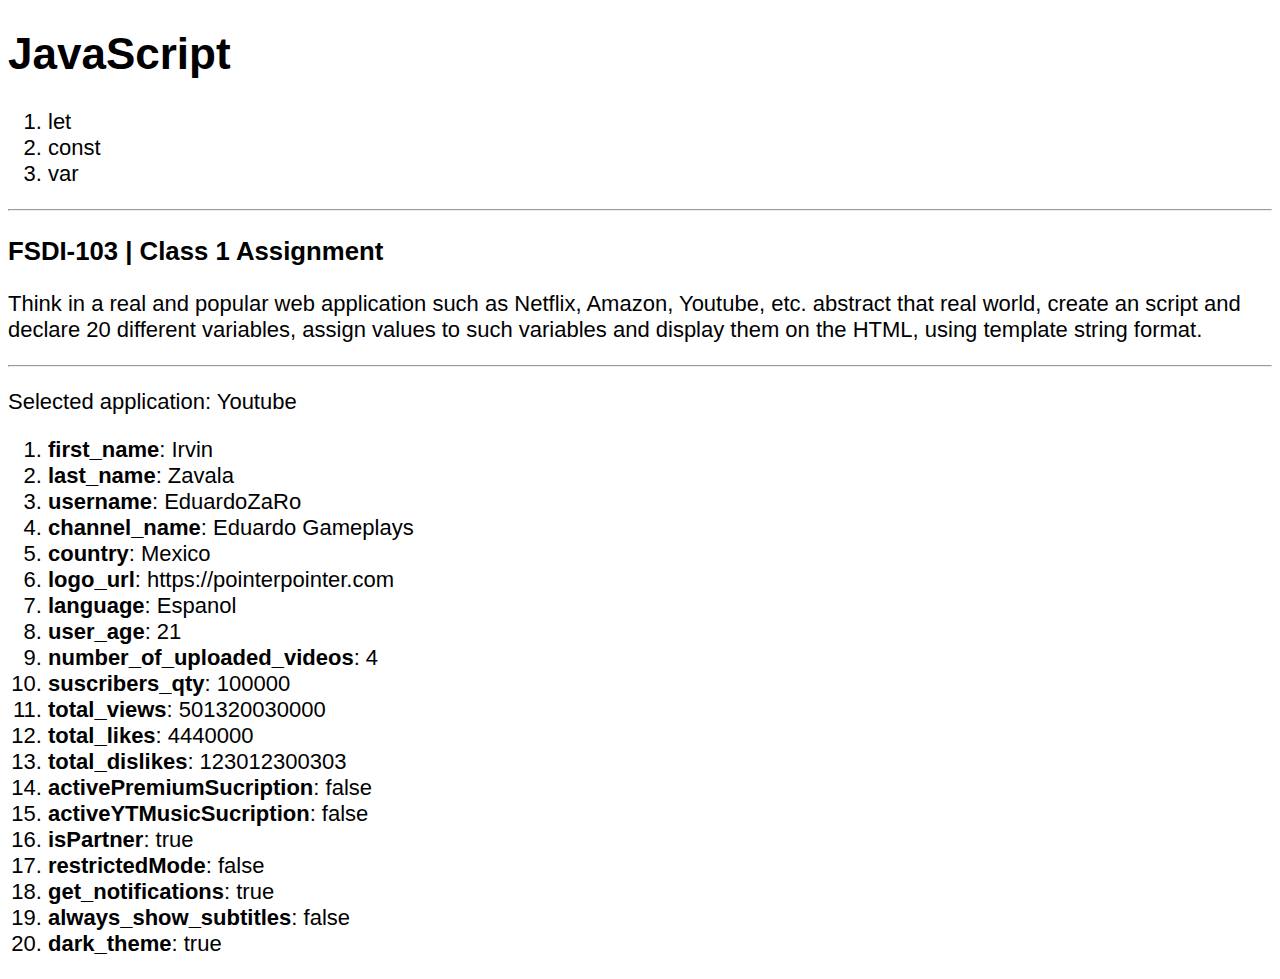
<file: Class 1/index.html>
<!DOCTYPE html>
<html lang="en">
<head>
    <meta charset="UTF-8">
    <meta name="viewport" content="width=device-width, initial-scale=1.0">
    <title>JavaScript variables</title>
    <style>
        body{
            font-family:arial;
            font-size:22px;
        }
    </style>
</head>
<body>
    <h1>JavaScript</h1>
    <ol>
        <li>let</li>
        <li>const</li>
        <li>var</li>
    </ol>
    <!-- <script src="scripts/practicing-variables.js"></script> -->
    <hr>
    <h3>FSDI-103 | Class 1 Assignment</h3>
    <p>Think in a real and popular web application such as Netflix, Amazon, Youtube, etc. abstract that real world, create an script and declare 20 different variables, assign values to such variables and display them on the HTML, using template string format.</p>
    <hr>
    <script src="./scripts/class-1-assignment.js"></script>
</body>
</html>
</file>
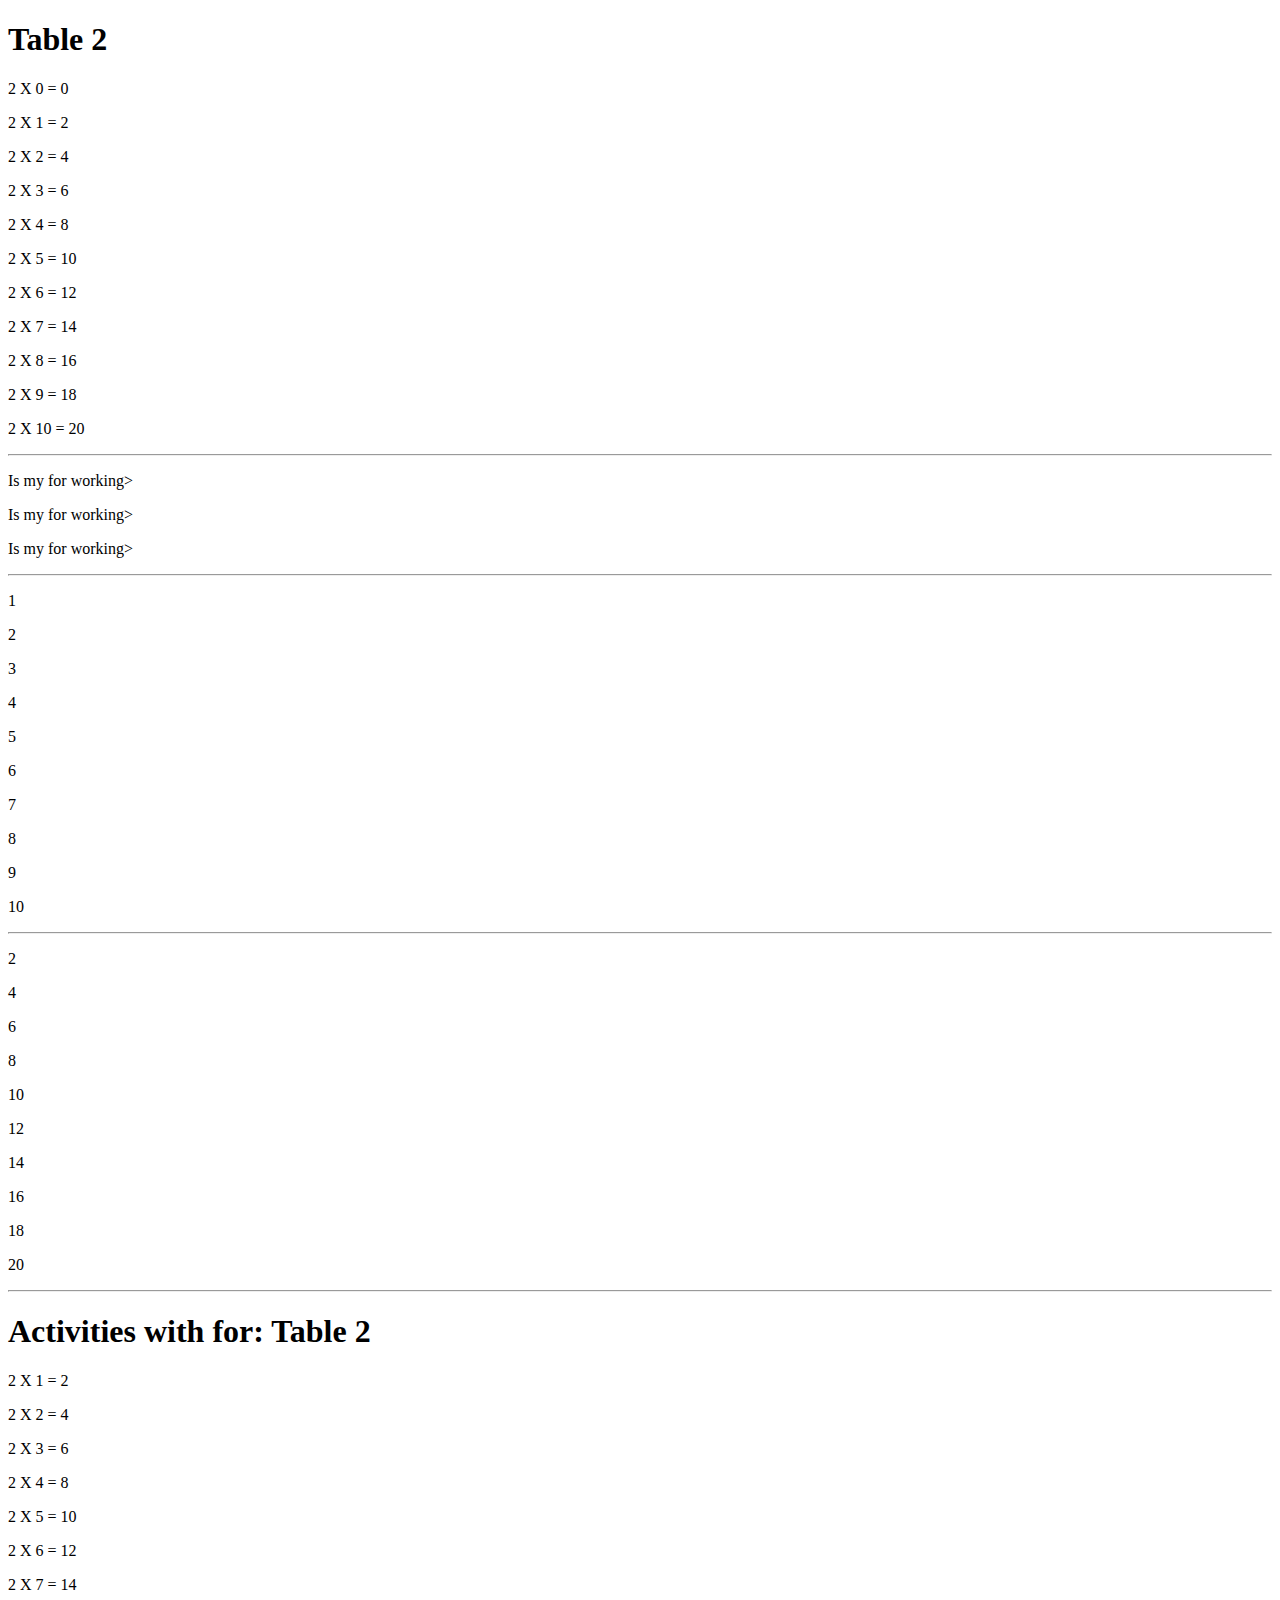
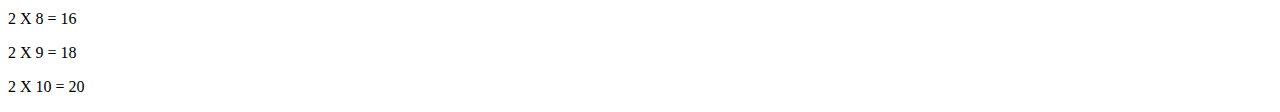
<file: Class 2/index.html>
<!DOCTYPE html>
<html lang="en">
<head>
    <meta charset="UTF-8">
    <meta name="viewport" content="width=device-width, initial-scale=1.0">
    <title>Document</title>
</head>
<body>
    <script src="./scripts/activity1.js"></script>
</body>
</html>
</file>
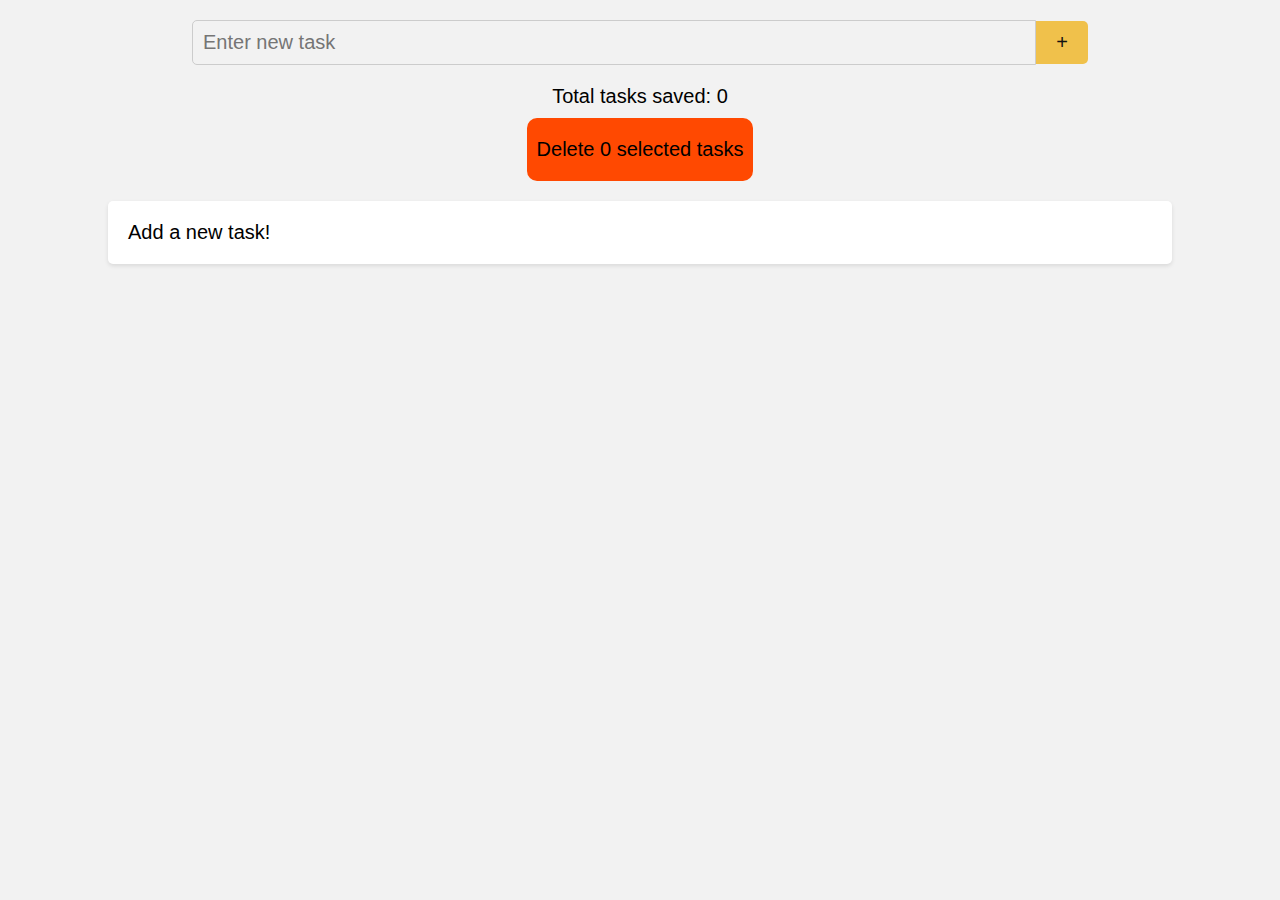
<file: Class 4/index.html>
<!DOCTYPE html>
<html lang="en">
<head>
    <meta charset="UTF-8">
    <meta name="viewport" content="width=device-width, initial-scale=1.0">
    <title>ToDo List</title>
    <link rel="stylesheet" href="./styles.css">
    <link rel="icon" href="./favicon.ico">
</head>
<body>
    <div class="input-container">
        <input id="task" name="task" type="text" placeholder="Enter new task">
        <button onclick="addTask()">+</button>
    </div>

    <p id="task-count">Total tasks saved: 0</p>
    <div id="delete-btn-container" class="delete-btn-container">
        <button class="delete-btn" id="delete-btn" onclick="deleteTasks()">Delete 0 selected tasks</button>
    </div>
    
    <div class="todo-list" id="todo-list">Add a new task!</div>
    <script src="./toDo.js"></script>
</body>
</html>
</file>
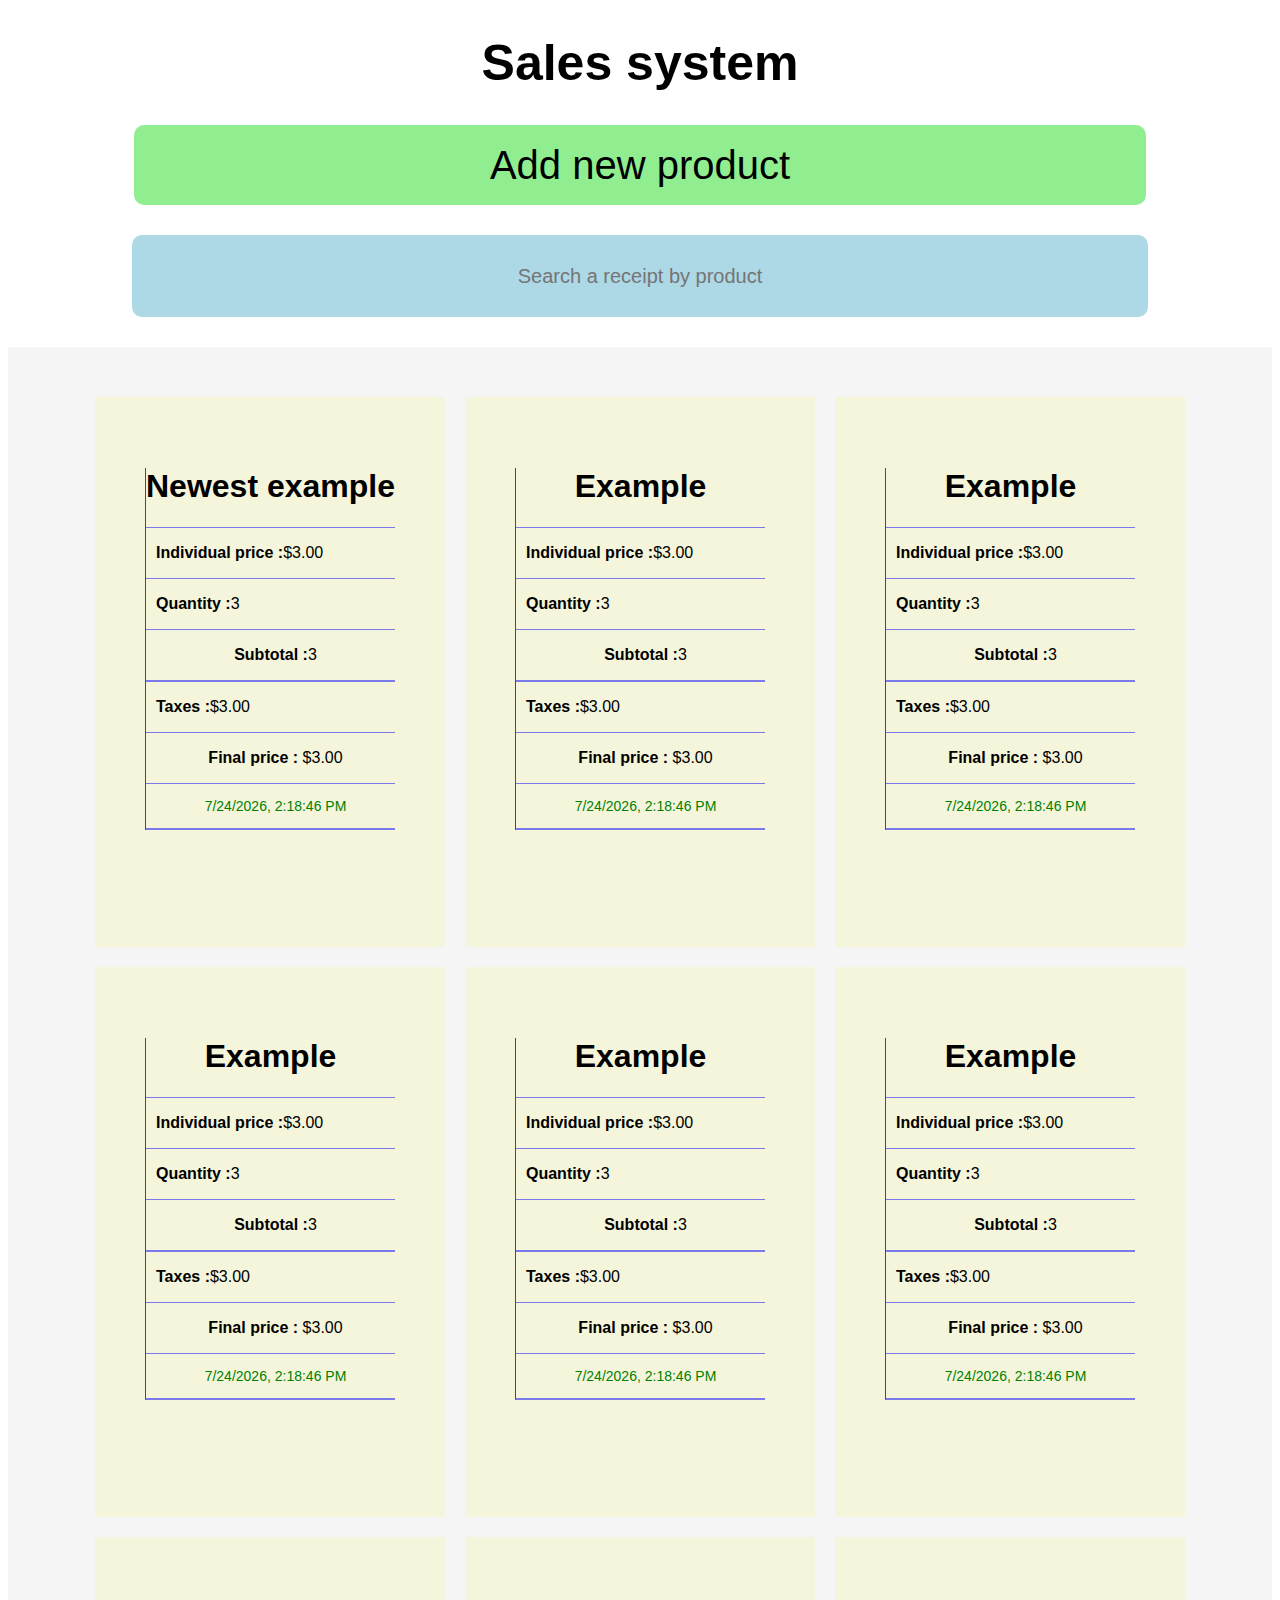
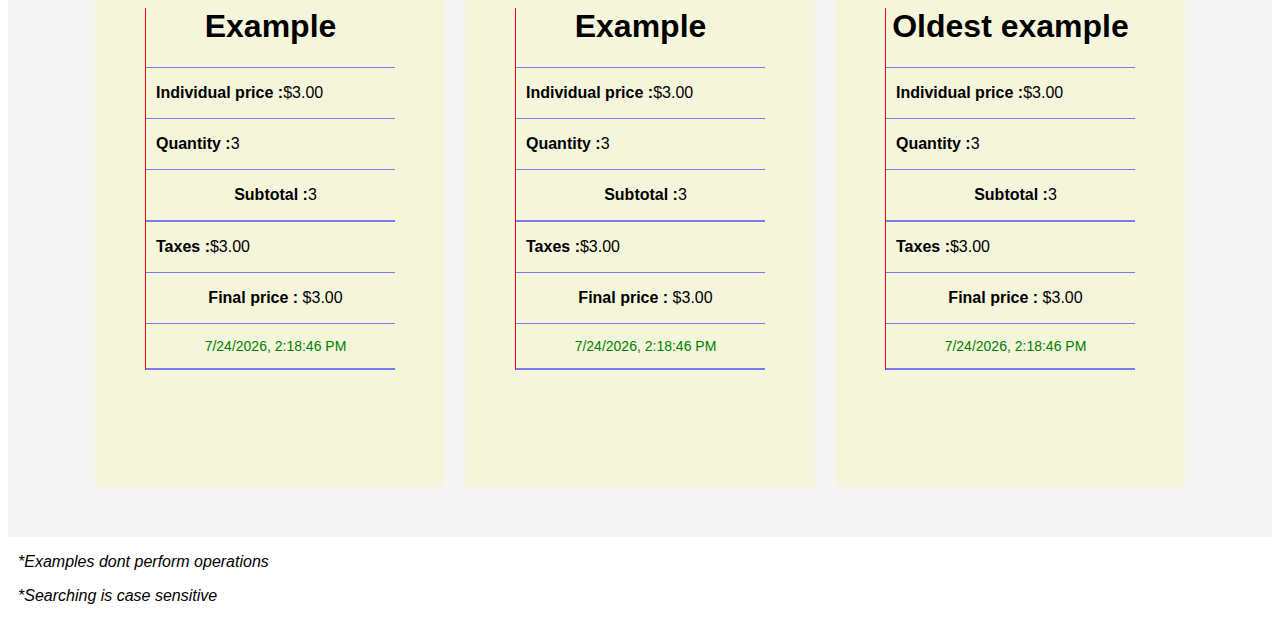
<file: Class 2/assignment-2/index.html>
<!DOCTYPE html>
<html lang="en">
<head>
    <meta charset="UTF-8">
    <meta name="viewport" content="width=device-width, initial-scale=1.0">
    <title>Price calculation</title>
    <link rel="stylesheet" href="./styles.css">
</head>
<body>
    <h1 id="title">Sales system</h1>
    <div class="button-container">
        <button onclick="receiveInfo()">Add new product</button>
    </div>
    <div class="search-bar">
        <input id="search-input" type="text" placeholder="Search a receipt by product">
    </div>
    <div id="receipts-container">
        <!-- Fill with JS -->
        
    </div>
    
    <p><i>*Examples dont perform operations</i></p>
    <p><i>*Searching is case sensitive</i></p>
    <script src="./script.js"></script>
</body>
</html>
</file>
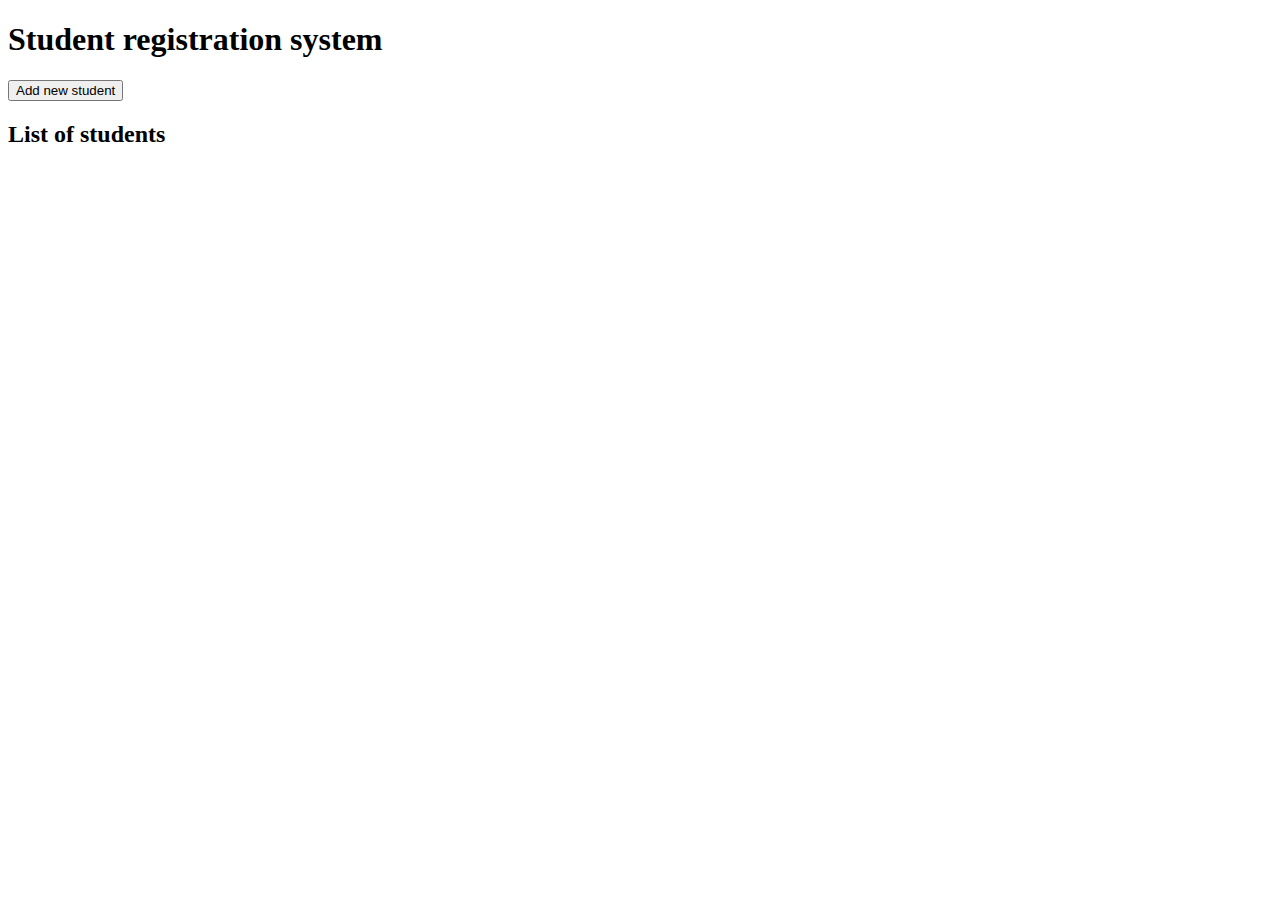
<file: Class 2/students-system/index.html>
<!DOCTYPE html>
<html lang="en">
<head>
    <meta charset="UTF-8">
    <meta name="viewport" content="width=device-width, initial-scale=1.0">
    <title>Student registration system</title>
</head>
<body>
    <header>
        <h1>Student registration system</h1>
        <button onclick="register()">Add new student</button>
    </header>

    <main>
        <h2>List of students</h2>
        <ul id="studentList">

        </ul>
    </main>

    <script src="./app.js"></script>
</body>
</html>
</file>
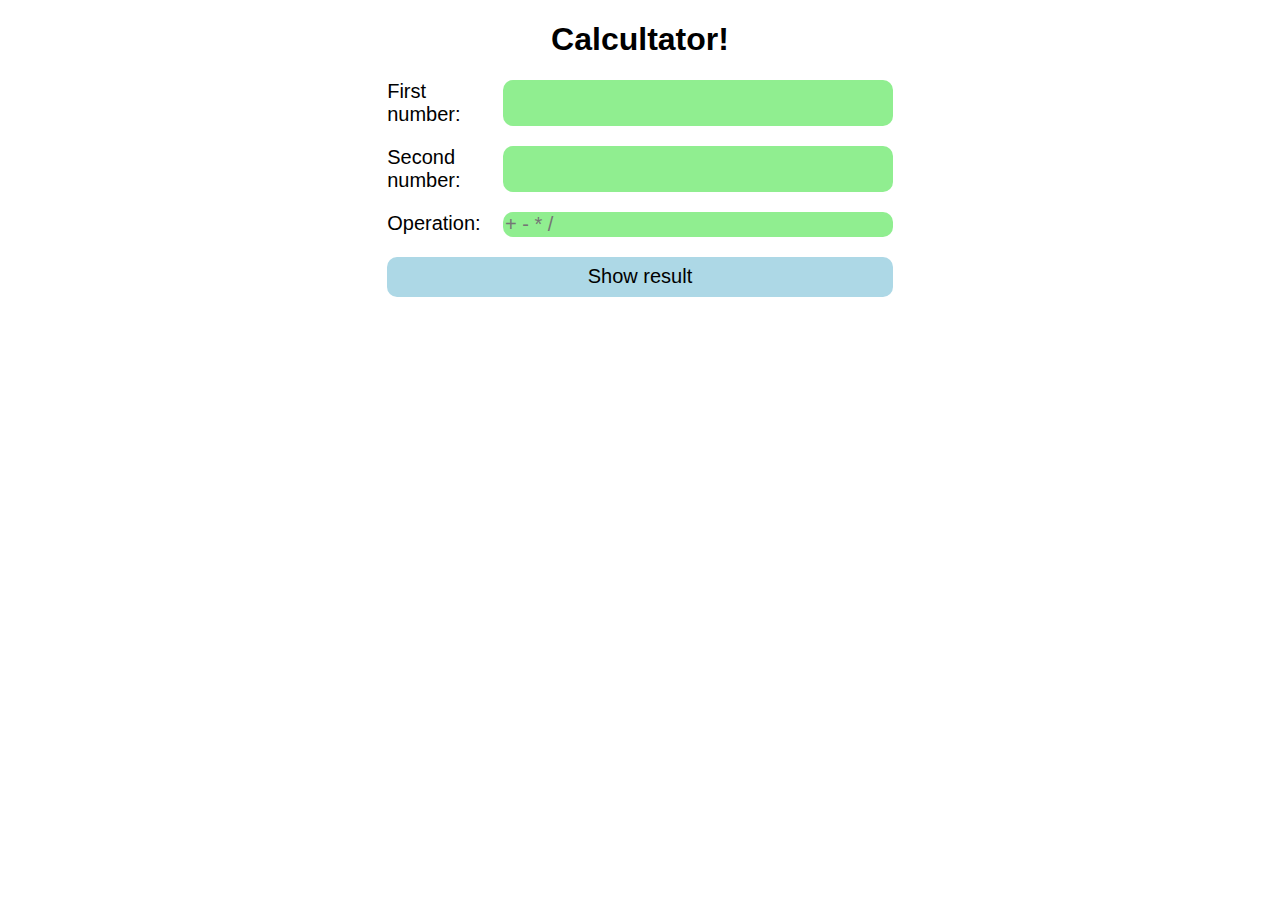
<file: Class 3/calculator/index.html>
<!DOCTYPE html>
<html lang="en">
<head>
    <meta charset="UTF-8">
    <meta name="viewport" content="width=device-width, initial-scale=1.0">
    <title>Document</title>
    <link rel="stylesheet" href="./style.css">
</head>
<body>
    <h1>Calcultator!</h1>
    <form onsubmit="return false" action="" id="calculator-form">
        <div>
            <label for="input1">First number:</label>
            <input id="input-n1" type="number">
        </div>
        <div>
            <label for="input2">Second number:</label>
            <input id="input-n2" type="number">
        </div>
        <div >
            <label for="input2">Operation:</label>
            <input id="operation-type" type="text" placeholder="+ - * /" maxlength="1">
        </div>
        <button id="calculate" onclick="calculateResult()">Show result</button>
    </form>
    <div id="result">
    </div>

    <script src="./script.js"></script>
</body>
</html>
</file>
<file: Class 4/styles.css>
body, input, button, #task-count {
    font-family: Arial, sans-serif;
    background-color: #f2f2f2;
    margin: 0;
    padding: 0;
    font-size:20px;
}

.container {
    max-width: 800px;
    margin: 0 auto;
    padding: 20px;
}

.input-container {
    max-width:70%;
    margin:20px auto;
    display: flex;
    align-items: center;
}

.input-container input{
    flex: 1;
    padding: 10px;
    border: 1px solid #ccc;
    border-radius: 5px 0 0 5px;
}

.input-container button {
    padding: 10px 20px;
    background-color: #f0c14b;
    border: none;
    border-radius: 0 5px 5px 0;
    color: #111;
    cursor: pointer;
}

.input-container button:hover {
    background-color: #d8ab38;
}

#task-count {
    margin-bottom: 10px;
    text-align:center;
}

.todo-list {
    max-width:80%;
    margin:20px auto;
    background-color: #fff;
    padding: 20px;
    border-radius: 5px;
    box-shadow: 0 2px 4px rgba(0, 0, 0, 0.1);
}

.todo-item {
    display: flex;
    align-items: center;
    justify-content: space-between;
    padding: 10px 0;
    border-bottom: 1px solid #ccc;
}

.todo-item:last-child {
    border-bottom: none;
}
.delete-btn-container{
    width:100%;
    text-align:center;
}
.delete-btn{
    border:none;
    background:rgb(255, 73, 1);
    border-radius:10px;
    padding:10px;
    margin:auto;
    height:63px;
}
</file>
<file: Class 2/assignment-2/styles.css>
body{
    font-family:arial;
}
#title{
    font-size:50px;
}
#receipts-container{
    display:flex;
    flex-direction:row-reverse;
    gap:20px;
    flex-wrap: wrap-reverse;
    justify-content: center;
    background:whitesmoke;
    padding:50px;
}
.hide{
    display:none;
}
.receipt-content{
    border-left:1px solid red;
}
.receipt{
    width:250px;
    height:450px;
    background: #f5f5dc;
    padding:50px;
    transition:0.4s ease;
}
.receipt:hover{
    background:#f5f5aa;
    transition:0.4s ease;
}
.receipt:hover .final-price{
    color:red;
    font-size:20px;
    transition:0.4s ease;
}
p{
    padding-left:10px;
}
.receipt div{
    border-bottom:1px solid rgba(0,0,255,0.5);

} 
.product-name,.final-price,h1,.search-bar,.subtotal{
    transition:0.4s ease;
    text-align:center;
}
.button-container{
    display:flex;
    justify-content:center;
    
}
.button-container > button,.search-bar >  input{
    min-height:80px;
    border:none;
    margin-bottom:30px;
    font-size:40px;
    background:lightgreen;
    border-radius:10px;
    width:80%;
}
.search-bar >  input{
    background:lightblue;
    font-size:20px;
    text-align:center;
}
.date{
    text-align:center;
    font-size:14px;
    color:green;
}
</file>
<file: Class 3/calculator/style.css>
body{
    font-family:arial;
}
h1{
    text-align:center;
}
form, #result{
    display:flex;
    flex-direction:column;
    gap:20px;
    width:40%;
    margin:auto;
}
form > div{
    display:flex;
}
form > div label{
    flex:0.3;
}
form > div input{
    flex:1;
}
label, input, button{
    font-size:20px;
}
input{
    border:none;
    background:lightgreen;
    border-radius:10px;
    
}
button{
    border:none;
    background:lightblue;
    border-radius:10px;
    height:40px;
}
#result{
    text-align:center;
    display:flex;
    flex-direction:column-reverse;
    max-height:200px;
    overflow-y:scroll;
    gap:0;
}

@media(max-width:980px){
    form, #result{
        width:90%;
    }
}
</file>
